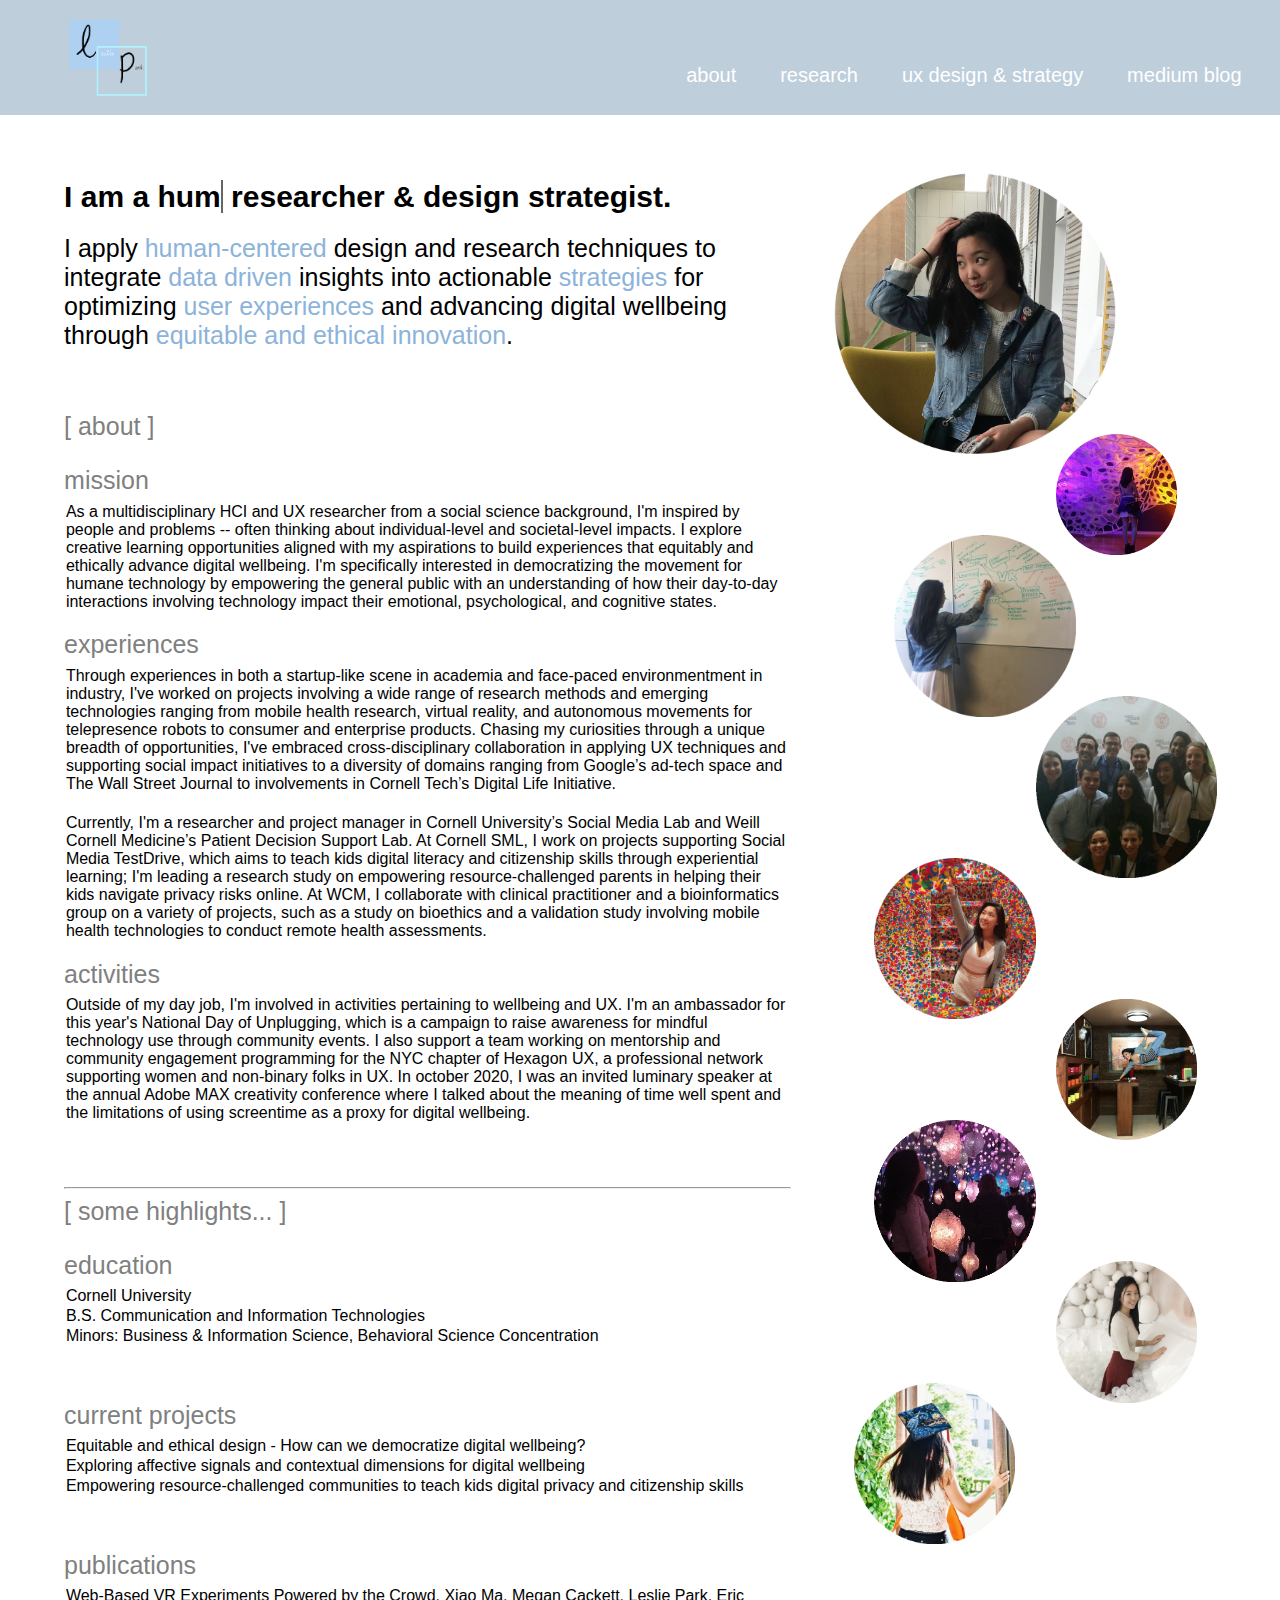
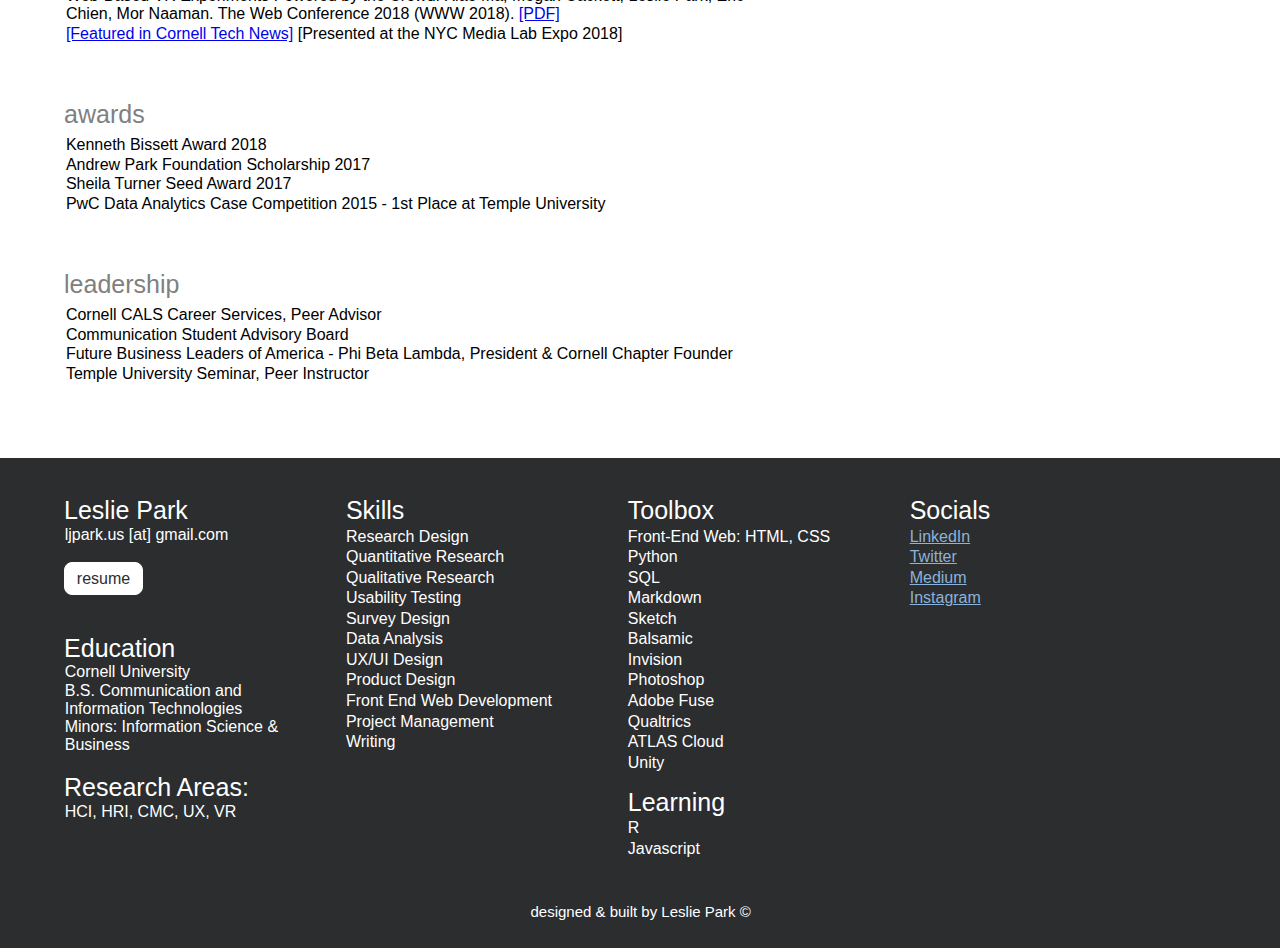
<file: index.html>
<!DOCTYPE html>

<head>

 <meta charset="UTF-8">
 <title> Leslie Park </title>

 <!--Link to styles-->
 <link rel="stylesheet" type="text/css" href="styles/all.css" media="all"/>

 <!-- Set up: Script for interactive overlays -->
 <!-- Import jquery from Googld CDN -->
 <!-- <script src="https://ajax.googleapis.com/ajax/libs/jquery/3.3.1/jquery.min.js"></script> -->
 <script src="./type-effect.js"></script>
</head>

<body>
  <!-- Navbar -->
  <header>
    <img id = "logo" src="images/leslieparkLogo.png" alt="Leslie Park's Portfolio Logo">
    <!-- <h1 id = "title"> Leslie Park </h1> -->

    <!-- Navbar -->
    <ul class = "navbar">
        <li><a class = "navLink" href="index.html"> about </a></li>
        <li><a class = "navLink" href = "research.html"> research </a></li>
        <li><a class = "navLink" href = "design&strategy.html"> ux design & strategy </a></li>
        <li><a class = "navLinkR" href = "https://medium.com/@lesliepark" target="_blank"> medium blog </a></li>
      </ul>

  </header>

  <div class = "contentwrap">
    <section id = "about">
    <div id = "aboutContentContainer">

      <div class = "aboutSection">
      <h1 id = "objective">
        I am a <span class = "txt-rotate" data-period= "10" data-rotate='["human-computer interaction", "social science", "user experience"]'></span> researcher & design strategist.</h1>

 <!-- Old Dec 20 - type-effect.js
       <h2 id = "objective2">
        I apply <span class = "blue"> human-centered </span> design and research techniques to
        <span
        class="txt-rotate"
        data-period="500"
        data-rotate='[ "understand people and problems.", "build experiences that equitably and ethically advance digital wellbeing.", "integrate data-driven insights into actionable strategies for optimizing user experiences and  innovation."]'></span>
      </h2> -->

     
      <h2 id = "objective2">

        I apply <span class = "blue"> human-centered </span> design and research techniques to
        integrate <span class = "blue"> data driven </span> insights into actionable
        <span class = "blue"> strategies </span> for optimizing
        <span class = "blue"> user experiences </span> and advancing digital wellbeing through <span class = "blue">equitable and ethical innovation</span>.
      </h2>
     
 <!-- <span class = "blue"> human experiences and emerging technologies</span> -->
     

      </div>

     <div class = "aboutSection">
        <h2> [ about ] </h2>
        <br>
        <h2> mission </h2>
        <p> As a multidisciplinary HCI and UX researcher from a social science background, I'm inspired by people and problems -- often thinking about individual-level and societal-level impacts.
          I explore creative learning opportunities aligned with my aspirations to build experiences that equitably and ethically advance digital wellbeing. 
          I'm specifically interested in democratizing the movement for humane technology by empowering the general public with an understanding of how their day-to-day interactions involving technology impact their emotional, psychological, and cognitive states.
        </p>
  
        <br>

        <h2> experiences </h2>
        <p>
         Through experiences in both a startup-like scene in academia and face-paced environmentment in industry, I've worked on projects involving a wide range of research methods and emerging technologies ranging from mobile health research, virtual reality, and autonomous movements for telepresence robots to consumer and enterprise products.
         Chasing my curiosities through a unique breadth of opportunities, I've embraced cross-disciplinary collaboration in applying UX techniques and supporting social impact initiatives to a diversity of domains ranging from Google’s ad-tech space and The Wall Street Journal to involvements in Cornell Tech’s Digital Life Initiative.
        </p>

        <br>

        <p>
         Currently, I'm a researcher and project manager in Cornell University’s Social Media Lab and Weill Cornell Medicine’s Patient Decision Support Lab. 
         At Cornell SML, I work on projects supporting Social Media TestDrive, which aims to teach kids digital literacy and citizenship skills through experiential learning; I'm leading a research study on empowering resource-challenged parents in helping their kids navigate privacy risks online.
         At WCM, I collaborate with clinical practitioner and a bioinformatics group on a variety of projects, such as a study on bioethics and a validation study involving mobile health technologies to conduct remote health assessments.
        </p>
    
        <br>

        <h2> activities </h2>
        <p>
          Outside of my day job, I'm involved in activities pertaining to wellbeing and UX. 
          I'm an ambassador for this year's National Day of Unplugging, which is a campaign to raise awareness for mindful technology use through community events.
          I also support a team working on mentorship and community engagement programming for the NYC chapter of Hexagon UX, a professional network supporting women and non-binary folks in UX. 
          In october 2020, I was an invited luminary speaker at the annual Adobe MAX creativity conference where I talked about the meaning of time well spent and the limitations of using screentime as a proxy for digital wellbeing.
        </p>
        </div>
        
        
        <hr>

        <h2>[ some highlights... ]</h2>
        <br>

        <div class = "aboutSection">
        <h2> education </h2>
        <p> Cornell University </p>
        <p> B.S. Communication and Information Technologies </p>
        <p> Minors: Business & Information Science, Behavioral Science Concentration</p>
      </div>


      <!-- <hr> -->


      <div class = "aboutSection">

        <h2> current projects </h2>
        <p> Equitable and ethical design - How can we democratize digital wellbeing?</p>   
        <p> Exploring affective signals and contextual dimensions for digital wellbeing</p>
        <p> Empowering resource-challenged communities to teach kids digital privacy and citizenship skills </p>
<!--   
<p> Quantifying digital well-being & evaluating its best practices </p>
<p> Behaviors and mental models of digital vs real-life experiences </p> -->

      </div>

    <!-- <div class = "aboutSection">
        <h2> what's on my mind? </h2>
        <p> Democratizing digital well-being </p>
        <p> Ethical design and data use practices </p>
        <p> Cross-disciplinary design strategies </p>
      </div>

      <div class = "aboutSection">
        <h2> ask me about my... </h2>
        <p> . digital well-being journey </p>
        <p> . sustainability resolutions: metal straw, canvas bag, online thrifting </p>
        <p> . bike share adventures </p>
        <p> . city explorations: ny, bos, chi, sea, van, tor, paris, seoul ... to be continued. </p>
        <p>
          <span class = "grey" >
            . ethical code in practice
          </span>
          <a href = "https://www.dropbox.com/s/n4605ns42qayjzr/My%20Ethical%20Code.pdf?dl=0" target = "_blank"> [PDF] </a>
        </p>
      </div>

     

      <div class = "aboutSection">
        <h2> work & research experience </h2>
        <a href = "https://s.tech.cornell.edu/" target="_blank"> <img class = "experience_icons" src="images/STech_Icon.png" alt="Social Technologies Lab Logo"> </a>
        <a href = "http://sfussell.hci.cornell.edu/" target="_blank"> <img class = "experience_icons" src="images/ICCL_Icon.png" alt="Intercultural Communication Lab Logo"> </a>
        <a href = "http://duetlab.human.cornell.edu/" target="_blank"> <img class = "experience_icons" src="images/DUET_Icon.png" alt="D.U.E.T. Lab Icon "> </a>
        <a href = "https://virtualembodimentlab.com/" target="_blank"> <img class = "experience_icons" src="images/VEL_Icon.png" alt="Virtual Embodiment Lab Icon"> </a>
      </div>
    --> 

      <div class = "aboutSection">
        <h2> publications </h2>
        <p>
          Web-Based VR Experiments Powered by the Crowd. Xiao Ma, Megan Cackett, Leslie Park, Eric Chien, Mor Naaman. The Web Conference 2018 (WWW 2018).
          <a href = "https://arxiv.org/abs/1802.08345" target="_blank"> [PDF] </a>
        </p>
        <p>
          <a href = "https://tech.cornell.edu/news/web-based-vr-experiments-powered-by-the-crowd?utm_source=twitter&utm_medium=research&utm_campaign=vr-crowd" target="_blank"> [Featured in Cornell Tech News]</a>
          [Presented at the NYC Media Lab Expo 2018]
        </p>

      </div>

      <!-- <hr>-->

      <div class = "aboutSection">
        <h2> awards </h2>
        <p> Kenneth Bissett Award 2018 </p>
        <p> Andrew Park Foundation Scholarship 2017 </p>
        <p> Sheila Turner Seed Award 2017 </p>
        <p> PwC Data Analytics Case Competition 2015 - 1st Place at Temple University </p>
      </div>

      <!-- <hr> -->

      <div class = "aboutSection">
        <h2> leadership </h2>
        <p> Cornell CALS Career Services, Peer Advisor </p>
        <p> Communication Student Advisory Board </p>
        <p> Future Business Leaders of America - Phi Beta Lambda, President & Cornell Chapter Founder </p>
        <p> Temple University Seminar, Peer Instructor </p>
      </div>

    </div>



      <div id = "photosContainer">
        <img id = "profilePic" src="images/Leslie_Upson.jpg" alt="Photo of me in Upson Hall">

        <!-- Set up bubble containers for overlay - implement jquery function
        <div id = "bubble1">
          <img id = "aboutPic1" src="images/museum.gif" alt="Polytile Textile Pavilion at the Cooper Hewitt Design Museum">
          <div id = "overlay1">
            <p class = "bubbtleText"> Polytile Textile Pavilion at the Cooker Hewitt Design Museum </p>
          </div>
        </div>
        -->
        <img id = "aboutPic1" src="images/museum.gif" alt="Polytile Textile Pavilion at the Cooper Hewitt Design Museum">
        <img id = "aboutPic2" src="images/affinitydiagram.gif" alt="Creating an affinity diagram for research literature review">
        <img id = "aboutPic3" src="images/commconnect2017.gif" alt="CSAB picture from COMMconnect 2017">
        <img id = "aboutPic4" src="images/obliterationroom.gif" alt="Kusama's Obliteration Room installation">
        <img id = "aboutPic5" src="images/facebookseattle.gif" alt="Me visiting facebook seattle">
        <img id = "aboutPic6" src="images/pixelforrest.gif" alt="Pixel Forrest Installation">
        <img id = "aboutPic7" src="images/googlepixelballpit.gif" alt="Pixel Forrest Installation">
        <img id = "aboutPic8" src="images/Gradcap.gif" alt="My graduation cap">
      </div>

    </section>

    <br>
</div>

  <section id = "resume">

    <div id = "resume1">
      <div id = "name">
        <h4> Leslie Park </h4>
        <p> ljpark.us [at] gmail.com </p>
        <br>
        <a id = "resumeButton" data-font = "resumeButton" href="https://drive.google.com/file/d/17V4yJWD32In1gIXyRBLlID2L9i03Z8MQ/view?usp=sharing" target="_blank"> resume </a>
      </div>


      <div id = "education">
        <h4> Education </h4>
        <p> Cornell University </p>
        <p> B.S. Communication and Information Technologies </p>
        <p> Minors: Information Science & Business </p>

        <br>

        <h4> Research Areas: </h4>
        <p> HCI, HRI, CMC, UX, VR</p>
      </div>


   </div>

  <div id = "resume2">
      <div id = "skills">
        <h4> Skills </h4>
        <ul class = "resumeList">
          <li> Research Design </li>
          <li> Quantitative Research </li>
          <li> Qualitative Research </li>
          <li> Usability Testing </li>
          <li> Survey Design </li>
          <li> Data Analysis </li>
          <li> UX/UI Design </li>
          <li> Product Design </li>
          <li> Front End Web Development </li>
          <li> Project Management </li>
          <li> Writing </li>
        </ul>
      </div>

    </div>

    <div id = "resume3">
      <div id = "softwareandlanguages">
        <h4> Toolbox </h4>
        <ul class = "resumeList">
          <li> Front-End Web: HTML, CSS </li>
          <li> Python </li>
          <li> SQL </li>
          <li> Markdown </li>
          <li> Sketch </li>
          <li> Balsamic </li>
          <li> Invision </li>
          <li> Photoshop </li>
          <li> Adobe Fuse </li>
          <li> Qualtrics </li>
          <li> ATLAS Cloud </li>
          <li> Unity </li>
        </ul>
      </div>

      <h4> Learning </h4>
      <ul class = "resumeList">
        <li> R </li>
        <li> Javascript </li>
        <!-- On hold
        <li> PHP </li>
        -->
      </ul>
    </div>

    <div id = "resume4">
      <div id = "socials">
        <h4> Socials </h4>
        <ul class = "resumeList">
          <li><a class = "socialLinks" href="https://www.linkedin.com/in/leslie-park/" target="_blank"> LinkedIn </a></li>
          <li><a class = "socialLinks" href="https://twitter.com/LeslieJPark" target="_blank"> Twitter </a></li>
          <li><a class = "socialLinks" href="https://medium.com/@lesliepark" target="_blank"> Medium </a></li>
          <li><a class = "socialLinks" href="https://www.instagram.com/leslieparkiss/" target="_blank"> Instagram </a></li>
        </ul>
      </div>
    </div>

  </section>

  <section class = "footer">
    <p> designed & built by Leslie Park &copy; </p>
  </section>

</body>

</html>
</file>
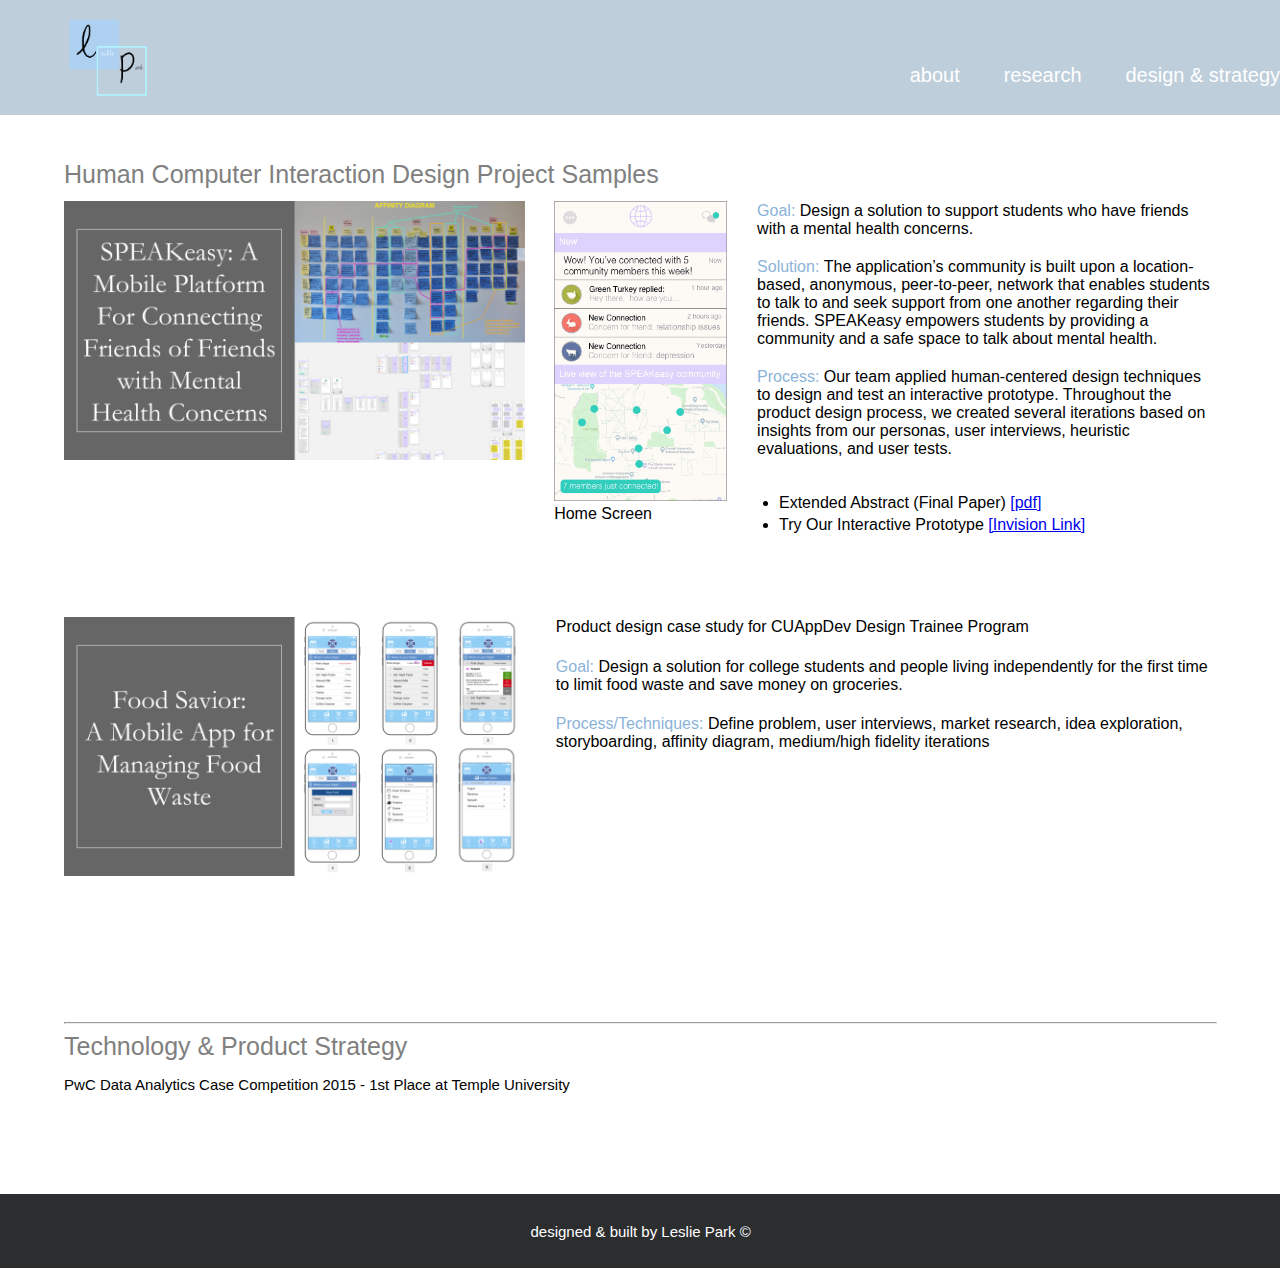
<file: design&strategy.html>
<!DOCTYPE html>

<head>

 <meta charset="UTF-8">
 <title> Leslie Park </title>

 <!--Link to styles-->
 <link rel="stylesheet" type="text/css" href="styles/all.css" media="all"/>

</head>

<body>
  <!-- Navbar -->
  <header>
    <div id = "headerBackground">
      <img id = "logo" src="images/leslieparkLogo.png" alt="Photo of me on Chicago's Riverwalk">
      <!-- <h1 id = "title"> Leslie Park </h1> -->

      <!-- Navbar -->
      <ul class = "navbar">
        <li><a class = "navLink" href="index.html"> about </a></li>
        <li><a class = "navLink" href = "research.html"> research </a></li>
        <li><a class = "navLink" href = "design&strategy.html"> design & strategy </a></li>
      </ul>
    </div>
  </header>


  <div class = "contentwrap">

    <h2> Human Computer Interaction Design Project Samples </h2>
    <section class = "dsSection">
      <div id = "SPEAKeasyBox">

        <div class = "ProjectPreview_Box" >
          <a href = "https://www.dropbox.com/s/h96889x9jdxh5zg/SPEAKeasy_ExtendedAbstract.pdf?dl=0" >
            <img id = "ProjectPreview_SPEAKeasy" src="images/Project_SpeakEasy.png" alt="SPEAKeasy Title">
          </a>
        </div>

        <figure id = "SPEAKeasyPhoto">
          <img id = "homegif" src="images/Home.gif" alt="SPEAKeasy homescreen">
          <figcaption> Home Screen </figcaption>
        </figure>

        <div id = "text_SPEAKeasy">
          <p>
            <span class = "blue"> Goal: </span> Design a solution to support students who have friends with a mental health concerns.
          </p>

          <br>

          <p>
            <span class = "blue"> Solution: </span> The application’s community is built upon a location-based, anonymous, peer-to-peer, network that enables students to talk to and seek support from one another regarding their friends. SPEAKeasy empowers students by providing a community and a safe space to talk about mental health.
          </p>

          <br>

          <p>
            <span class = "blue"> Process: </span> Our team applied human-centered design techniques to design and test an interactive prototype.
            Throughout the product design process, we created several iterations based on insights from our personas, user interviews, heuristic evaluations, and user tests.
          </p>

          <br>

          <ul>
            <li> Extended Abstract (Final Paper) <a href = "https://www.dropbox.com/s/h96889x9jdxh5zg/SPEAKeasy_ExtendedAbstract.pdf?dl=0" target="_blank"> [pdf] </a> </li>
            <li> Try Our Interactive Prototype <a href = "https://projects.invisionapp.com/share/PKER20XQF#/screens/267047538_iPhone_Home" target="_blank"> [Invision Link] </a> </li>
          </ul>
        </div>
      </div>

      <br><br>

      <div id = "FoodSaviorBox">

        <div class = "ProjectPreview_Box">
          <a href = "https://medium.com/@lesliepark/design-idea-food-savior-1739e93d1c50" target="_blank">
            <img id = "ProjectPreview_FoodSavior" src="images/Project_FoodSavior.png" alt="FoodSavior Title">
          </a>
        </div>

        <div id = "text_FoodSavior">
          <p> Product design case study for CUAppDev Design Trainee Program </p>

          <br>

          <p>
            <span class = "blue"> Goal: </span> Design a solution for college students and people living independently for the first
            time to limit food waste and save money on groceries.
          </p>

          <br>

          <p> <span class = "blue"> Process/Techniques: </span> Define problem, user interviews, market research, idea exploration, storyboarding, affinity diagram, medium/high fidelity iterations  </p>
        </div>

      </div>
    </section>

    <br>
    <hr>

    <h2> Technology & Product Strategy </h2>
    <section class = "dsSection">
      <h3> PwC Data Analytics Case Competition 2015 - 1st Place at Temple University </h3>
    </section>

  </div>

  <section class = "footer">
    <p> designed & built by Leslie Park &copy; </p>
  </section>
</body>
</html>
</file>
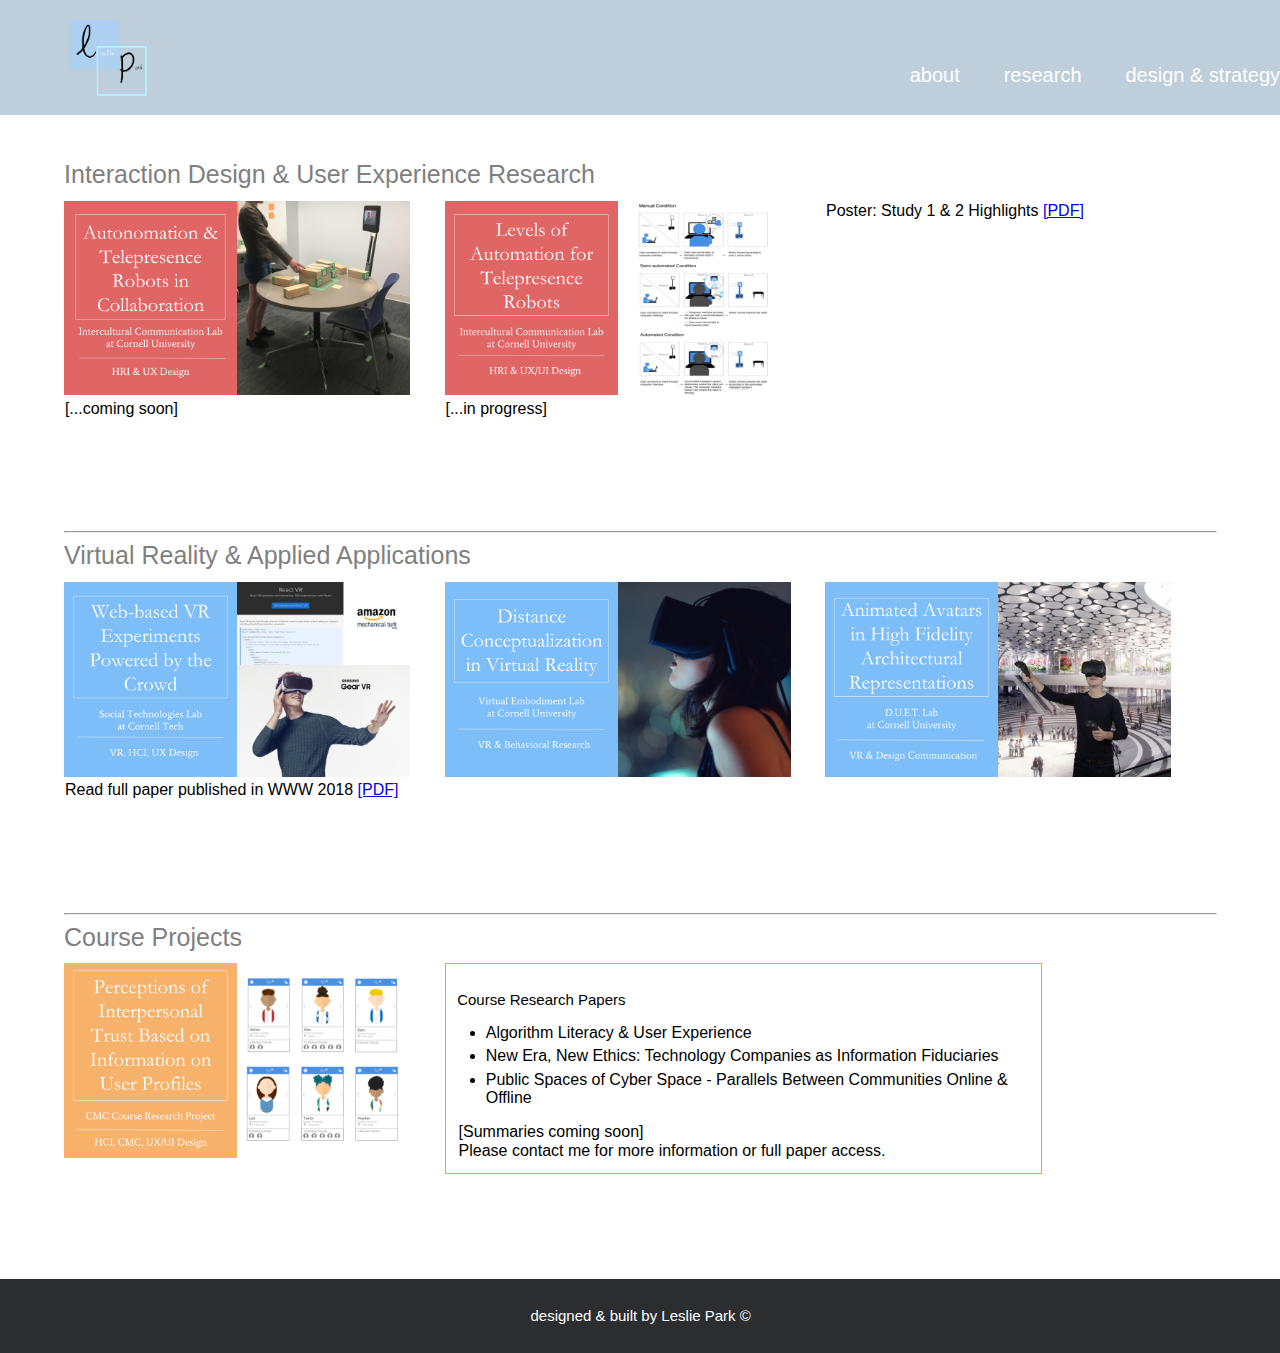
<file: research.html>
<!DOCTYPE html>

<head>

 <meta charset="UTF-8">
 <title> Leslie Park </title>

 <!--Link to styles-->
 <link rel="stylesheet" type="text/css" href="styles/all.css" media="all"/>

</head>

<body>
  <!-- Navbar -->
  <header>
    <div id = "headerBackground">
      <img id = "logo" src="images/leslieparkLogo.png" alt="Photo of me on Chicago's Riverwalk">
      <!-- <h1 id = "title"> Leslie Park </h1> -->

      <!-- Navbar -->
      <ul class = "navbar">
        <li><a class = "navLink" href="index.html"> about </a></li>
        <li><a class = "navLink" href = "research.html"> research </a></li>
        <li><a class = "navLink" href = "design&strategy.html"> design & strategy </a></li>
      </ul>
    </div>
  </header>

  <div class = "contentwrap">

    <h2 class = "SectionTitles"> Interaction Design & User Experience Research </h2>

    <section class = "ResearchSection">

      <!-- Beam Studies -->
      <div class = "ProjectBox">
        <img class = "Project_Preview" src="images/ResearchSample_Beam1.png" alt="Beam Study 1 Title">
        <p> [...coming soon] </p>
      </div>

      <div class = "ProjectBox">
        <a href = "https://www.dropbox.com/s/zdk1g7bdzqqvr7c/BeamPoster.pdf?dl=0" target="_blank">
          <img class = "Project_Preview" src="images/ResearchSample_Beam2.png" alt="Beam Study 2 Title">
        </a>
        <p> [...in progress] </p>
      </div>

      <div class = "ProjectBox">
        <p>
          Poster: Study 1 & 2 Highlights
          <a href = "https://www.dropbox.com/s/zdk1g7bdzqqvr7c/BeamPoster.pdf?dl=0" target="_blank"> [PDF] </a>
        </p>
      </div>

    </section>

    <br>
    <hr>

    <h2> Virtual Reality & Applied Applications </h2>
    <section class = "ResearchSection">
      <div class = "ProjectBox">
        <!-- SOCIAL TECHNOLOGIES LAB -->
        <a class = "ProjectLink" href = "https://tech.cornell.edu/news/web-based-vr-experiments-powered-by-the-crowd?utm_source=twitter&utm_medium=research&utm_campaign=vr-crowd" target="_blank">
          <img class = "Project_Preview" src="images/ResearchSample_CornellTech.png" alt="CornellTech Title">
        </a>
        <p> Read full paper published in WWW 2018
          <a href = "https://arxiv.org/abs/1802.08345" target="_blank"> [PDF] </a>
        </p>
      </div>

      <div class = "ProjectBox">
        <!-- VEL Lab -->
        <img class = "Project_Preview" src="images/ResearchSample_VEL.png" alt="VEL Title">
      </div>

      <div class = "ProjectBox">
        <!-- DUET Lab -->
        <img class = "Project_Preview" src="images/ResearchSample_DUET.png" alt="DUET Title">
      </div>

    </section>

    <br>
    <hr>

    <h2> Course Projects </h2>
    <section class = "ResearchSection">
      <div class = "ProjectBox">
        <!-- CMC Research Project -->
        <a href = "https://www.dropbox.com/s/zdk1g7bdzqqvr7c/BeamPoster.pdf?dl=0" target="_blank">
          <img class = "Project_Preview" src="images/ResearchSample_CMC.png" alt="CMC Title">
        </a>
      </div>

      <!-- Research Papers? -->
      <div id = "ProjectBox_Papers">
        <h3> Course Research Papers </h3>
        <ul>
          <li> Algorithm Literacy & User Experience </li>
          <li> New Era, New Ethics: Technology Companies as Information Fiduciaries </li>
          <li> Public Spaces of Cyber Space - Parallels Between Communities Online & Offline </li>
        </ul>
        <p> [Summaries coming soon] </p>
        <p> Please contact me for more information or full paper access. </p>
      </div>

    </section>

    <br>

  </div>

  <section class = "footer">
    <p> designed & built by Leslie Park &copy; </p>
  </section>

</body>
</html>
</file>
<file: styles/all.css>
/* --------------------------- GLOBAL STYLES --------------------------- */

.contentwrap {
  display: block;
  margin-top: 12.5%;
  padding-left: 5%;
  padding-right: 5%;
}

body {
  font-family: Helvetica;
  font-weight: lighter;
  margin-left: 0%;
  margin-right: -0.10%;
}

h1 {
  font-size: 35px;
  font-weight: normal;
}

h2 {
  margin-top: 0%;
  margin-bottom: 1%;
  font-weight: normal;
  color: grey;
  font-size: 25px;
}

h3 {
  font-weight: lighter;
  color: black;
  font-size: 15px;
}

h4 {
  font-weight: normal;
  font-size: 25px;
  margin: 0;
}

ul {
  padding-left: 5%;
}

li {
  /* font-size: 15px; */
  font-weight: lighter;
  margin-top: 1%;
}

p {
  margin: 0.25%;
}

.blue {
  color: #8cb3d9;
  font-weight: normal;
}

.grey {
  color: grey;
  font-weight: normal;
}

.footer {
  width: 96%;
  padding: 2%;
  background-color: #2b2d2f;
  color: white;
  font-size: 15px;
  text-align: center;
  float: left;
}


/* --------------------------- TITLE * NAVBAR --------------------------- */

header {
  position: fixed;
  width: 100%;
  top: 0;
  height: auto;
  margin-left: 0%;
  background-color: #becedb;
  /* background-color: #CCD6DE; */
  /* background: rgba(255, 255, 255, .5); */
  /* background: linear-gradient(rgba(82, 105, 148, 1),rgba(255,0,0,0)); */
}

#title, #logo {
  margin-top: 1%;
  margin-bottom: 1%;
  width: 7%;
  padding-left: 5%;
  float: left;
}

.navbar {
  width: 60%;
  text-align: right;
}

ul.navbar {
  margin-top: 5%;
  /* margin-right: 5%; */
  float: right;
  list-style-type: none;
}

.navbar li {
  display: inline;
  text-align: left;
  margin-left: 5%;
}

a.navLink, a.navLinkR {
  color: white;
  text-decoration: none;
  font-size: 20px;
}

a.navLinkR {
  margin-right: 5%;
}

@media only screen and (max-width: 1000px) {
  .navbar {
    width: 80%;
    text-align: right;
  }
}

/* --------------------------- ABOUT PAGE --------------------------- */

#about {
  width: 100%;
  /* padding-top: 11%; */
  margin-left: 0%;
  overflow: auto;
}

#aboutContentContainer {
  width: 63%;
  float: left;
}

#photosContainer {
  /* margin-top: 2.5%; */
  padding-top: 1%;
  width: 35%;
  float: right;
  overflow: hidden;
}

.aboutSection {
  overflow: auto;
  /* margin-bottom: 2.5%; */
  padding-bottom: 7.5%;
}


#objective {
  font-weight: bold;
  font-size: 30px;
}


#objective2 {
  color: black;
}

.emphasizeObjective{
  color: #A6D1FA;
}

#textColor {
  color: #A6D1FA;
}

#thoughtsList {
  margin-top: 0;
  margin-left: -2%;
}

.experience_icons {
  width: 20%;
  float: left;
  padding-right: 5%;
  display: block;
}

/* --------------------------- ABOUT PAGE (RIGHT CONTAINER) --------------------------- */

#profilePic {
  float: left;
  width: 70%;
  display: block;
  margin-left: 5%;
}

.bubble {
  position: relative;
  background-color: rgba(179, 201, 220, 0.5);
  border-radius: 50%;
}

#aboutPic1, #aboutPic2, #aboutPic3, #aboutPic4, #aboutPic5, #aboutPic6, #aboutPic7, #aboutPic8 {
  float: left;
  display: block;
  margin-top: -5%;
}

#bubble1 {
  width: 100%;
  border-radius: 50%;
  margin-left:60%;
  overflow: auto;
  position: relative;
  background-color: rgba(179, 201, 220, 0.5);
}

#aboutPic1{
  width: 30%;
  margin-left:60%;
}


#overlay1 {
  position: absolute;
  top: 0;
  bottom: 0;
  left: 0;
  right: 0;
  height: 100%;
  width: 100%;
  opacity: 0;
  transition: .5s ease;
  background-color: #008CBA;
}

#aboutPic2 {
  width: 45%;
  margin-left: 20%;
  /* margin-top: -70%; */
}

#aboutPic3 {
  width: 45%;
  margin-left: 55%;
}

#aboutPic4 {
  width: 40%;
  margin-left: 15%;
}

#aboutPic5 {
  width: 35%;
  margin-left: 60%;
}

#aboutPic6 {
  width: 40%;
  margin-left: 15%;
}

#aboutPic7 {
  width: 35%;
  margin-left: 60%;
}

#aboutPic8 {
  width: 40%;
  margin-left: 10%;
}


/* --------------------------- ABOUT PAGE - RESUME --------------------------- */


#resume {
  width: 100%;
  background-color: #2b2d2f;
  overflow: auto;
  color: white;
}

#resumeButton {
  border: 1px solid white;
  color: #2b2d2f;
  text-decoration: none;
  text-align: center;
  padding: 2.5%;
  width: 25%;
  background-color: white;
  display: block;
  border-radius: 8px;
}

#resume1, #resume2, #resume3, #resume4 {
  width: 20%;
  float: left;
  margin-left: 2%;
  /* border-right: 1px solid white; */
}

#resume1 {
  margin-left: 5%;
}

#name, #education, #skills, #softwareandlanguages, .experience, #awards, #socials {
  margin-top: 15%;
}

.socialLinks {
  color: #8cb3d9;
}

.experienceEntry {
  margin-top: 5%;
}

.resumeList {
  list-style-type: none;
  margin-left: -5%;
  margin-top: 0%;
}


/* --------------------------- RESEARCH PAGE --------------------------- */

.SectionTitles {
  width: 100%;
  display: block;
}

.ResearchSection {
  width: 100%;
  display: flex;
  padding-bottom: 7.5%;
}

.Project_Preview {
  width: 100%;
}

.ProjectBox {
  width: 30%;
  margin-right: 3%;
}

#ProjectBox_Papers{
  border: 1px solid orange;
  padding: 1%;
}

/* --------------------------- DESIGN & STRATEGY PAGE --------------------------- */

.dsSection {
  width: 100%;
  padding-bottom: 7.5%;
}

#WebSection, #StrategySection {
  width: 100%;
  display: flex;
  padding-bottom: 7.5%;
}

#SPEAKeasyBox, #FoodSaviorBox {
  width: 100%;
  display: flex;
  padding-bottom: 2.5%;
}

.ProjectPreview_Box {
  width: 40%;
}

#ProjectPreview_SPEAKeasy, #ProjectPreview_FoodSavior {
  width: 100%;
}

#SPEAKeasyPhoto {
  margin: 2.5%;
  margin-top: 0;
  width: 15%;
}

#homegif {
  width: 100%;
}

#text_SPEAKeasy{
  width: 40%;
}

#text_FoodSavior {
  width: 57.5%;
  margin-left: 2.5%;
}
</file>
